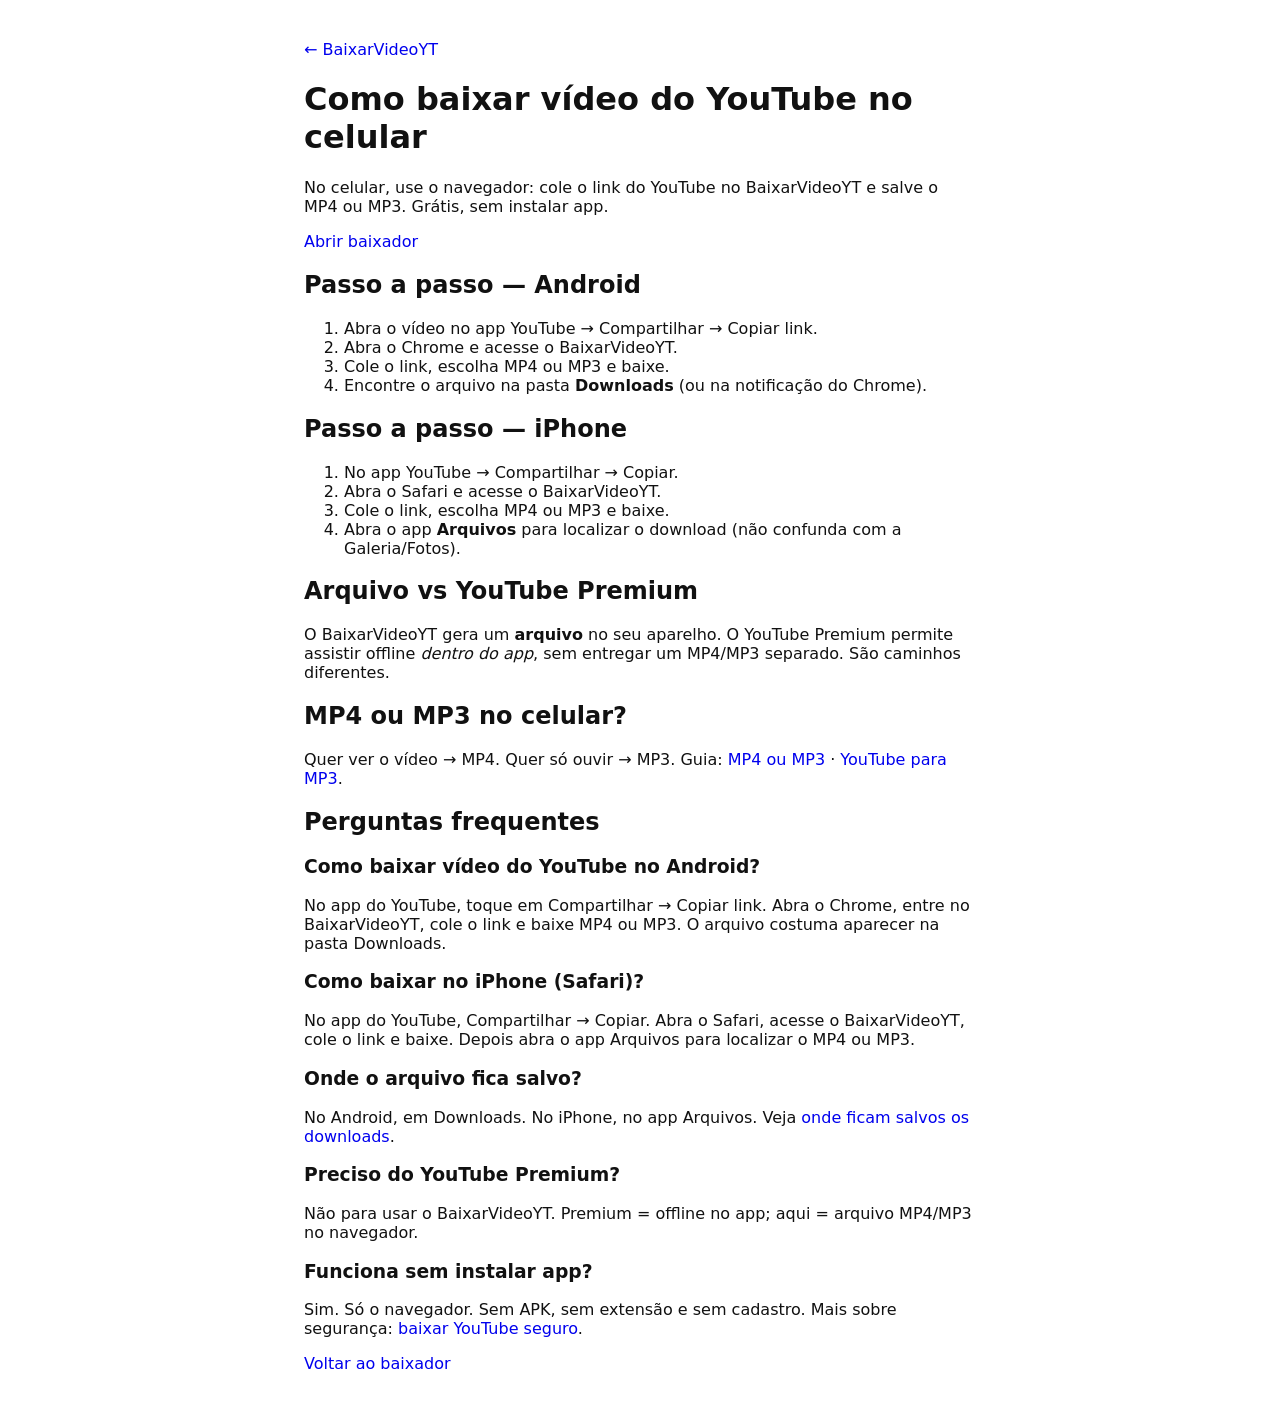
<file: baixar-youtube-no-celular.html>
<!DOCTYPE html>
<html lang="pt-BR">
<head>
  <meta charset="UTF-8">
  <meta name="viewport" content="width=device-width, initial-scale=1.0">
  <title>Como Baixar Vídeo do YouTube no Celular (Android e iPhone) | BaixarVideoYT</title>
  <meta name="description" content="Baixe vídeos do YouTube no Android ou iPhone pelo navegador: copie o link no app, cole no BaixarVideoYT e salve MP4 ou MP3. Grátis, sem instalar.">
  <link rel="canonical" href="https://baixarvideoyt.com.br/baixar-youtube-no-celular">
  <meta property="og:title" content="Como Baixar YouTube no Celular | BaixarVideoYT">
  <meta property="og:description" content="Android e iPhone: copie o link no app, cole no BaixarVideoYT e salve MP4 ou MP3. Grátis, sem instalar.">
  <meta property="og:url" content="https://baixarvideoyt.com.br/baixar-youtube-no-celular">
  <meta property="og:type" content="website">
  <meta property="og:locale" content="pt_BR">
  <link rel="stylesheet" href="/assets/css/style.css">
  <script type="application/ld+json">
  {
    "@context": "https://schema.org",
    "@type": "FAQPage",
    "mainEntity": [
      {
        "@type": "Question",
        "name": "Como baixar vídeo do YouTube no Android?",
        "acceptedAnswer": {
          "@type": "Answer",
          "text": "No app do YouTube, toque em Compartilhar → Copiar link. Abra o Chrome, entre no BaixarVideoYT, cole o link e baixe MP4 ou MP3. O arquivo costuma aparecer na pasta Downloads."
        }
      },
      {
        "@type": "Question",
        "name": "Como baixar no iPhone (Safari)?",
        "acceptedAnswer": {
          "@type": "Answer",
          "text": "No app do YouTube, Compartilhar → Copiar. Abra o Safari, acesse o BaixarVideoYT, cole o link e baixe. Depois abra o app Arquivos para localizar o MP4 ou MP3."
        }
      },
      {
        "@type": "Question",
        "name": "Onde o arquivo fica salvo?",
        "acceptedAnswer": {
          "@type": "Answer",
          "text": "No Android, em Downloads (ou na notificação do Chrome). No iPhone, no app Arquivos. Detalhes em: onde ficam salvos os downloads."
        }
      },
      {
        "@type": "Question",
        "name": "Preciso do YouTube Premium?",
        "acceptedAnswer": {
          "@type": "Answer",
          "text": "Não para usar o BaixarVideoYT. O Premium oferece offline dentro do app do YouTube; aqui você gera um arquivo MP4/MP3 no navegador."
        }
      },
      {
        "@type": "Question",
        "name": "Funciona sem instalar app?",
        "acceptedAnswer": {
          "@type": "Answer",
          "text": "Sim. No celular você só precisa do navegador. Sem APK, sem extensão e sem cadastro."
        }
      }
    ]
  }
  </script>
</head>
<body>
  <main class="pf-page" style="max-width:720px;margin:0 auto;padding:1.5rem;">
    <p><a href="/">← BaixarVideoYT</a></p>
    <h1>Como baixar vídeo do YouTube no celular</h1>
    <p>No celular, use o navegador: cole o link do YouTube no BaixarVideoYT e salve o MP4 ou MP3. Grátis, sem instalar app.</p>
    <p><a href="/#downloader">Abrir baixador</a></p>

    <h2>Passo a passo — Android</h2>
    <ol>
      <li>Abra o vídeo no app YouTube → Compartilhar → Copiar link.</li>
      <li>Abra o Chrome e acesse o BaixarVideoYT.</li>
      <li>Cole o link, escolha MP4 ou MP3 e baixe.</li>
      <li>Encontre o arquivo na pasta <strong>Downloads</strong> (ou na notificação do Chrome).</li>
    </ol>

    <h2>Passo a passo — iPhone</h2>
    <ol>
      <li>No app YouTube → Compartilhar → Copiar.</li>
      <li>Abra o Safari e acesse o BaixarVideoYT.</li>
      <li>Cole o link, escolha MP4 ou MP3 e baixe.</li>
      <li>Abra o app <strong>Arquivos</strong> para localizar o download (não confunda com a Galeria/Fotos).</li>
    </ol>

    <h2>Arquivo vs YouTube Premium</h2>
    <p>O BaixarVideoYT gera um <strong>arquivo</strong> no seu aparelho. O YouTube Premium permite assistir offline <em>dentro do app</em>, sem entregar um MP4/MP3 separado. São caminhos diferentes.</p>

    <h2>MP4 ou MP3 no celular?</h2>
    <p>Quer ver o vídeo → MP4. Quer só ouvir → MP3. Guia: <a href="/mp4-ou-mp3-youtube">MP4 ou MP3</a> · <a href="/youtube-para-mp3">YouTube para MP3</a>.</p>

    <h2>Perguntas frequentes</h2>
    <h3>Como baixar vídeo do YouTube no Android?</h3>
    <p>No app do YouTube, toque em Compartilhar → Copiar link. Abra o Chrome, entre no BaixarVideoYT, cole o link e baixe MP4 ou MP3. O arquivo costuma aparecer na pasta Downloads.</p>
    <h3>Como baixar no iPhone (Safari)?</h3>
    <p>No app do YouTube, Compartilhar → Copiar. Abra o Safari, acesse o BaixarVideoYT, cole o link e baixe. Depois abra o app Arquivos para localizar o MP4 ou MP3.</p>
    <h3>Onde o arquivo fica salvo?</h3>
    <p>No Android, em Downloads. No iPhone, no app Arquivos. Veja <a href="/onde-ficam-salvos-downloads-youtube">onde ficam salvos os downloads</a>.</p>
    <h3>Preciso do YouTube Premium?</h3>
    <p>Não para usar o BaixarVideoYT. Premium = offline no app; aqui = arquivo MP4/MP3 no navegador.</p>
    <h3>Funciona sem instalar app?</h3>
    <p>Sim. Só o navegador. Sem APK, sem extensão e sem cadastro. Mais sobre segurança: <a href="/baixar-youtube-seguro">baixar YouTube seguro</a>.</p>

    <p><a href="/#downloader">Voltar ao baixador</a></p>
  </main>
</body>
</html>
</file>
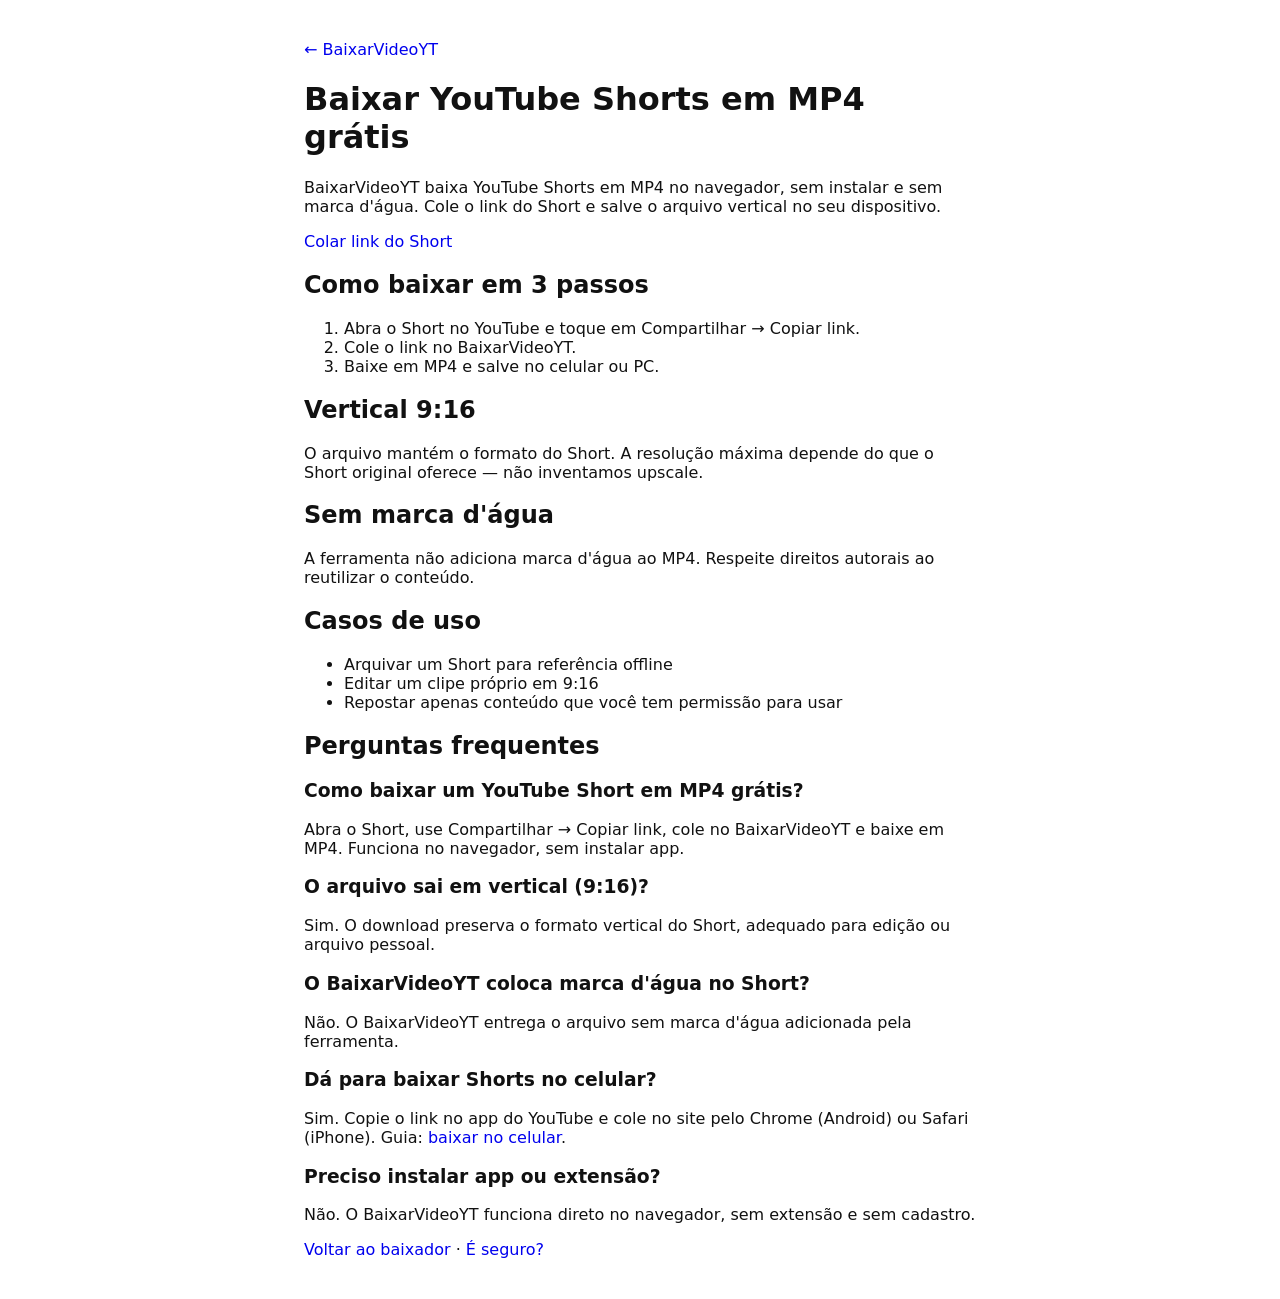
<file: baixar-youtube-shorts.html>
<!DOCTYPE html>
<html lang="pt-BR">
<head>
  <meta charset="UTF-8">
  <meta name="viewport" content="width=device-width, initial-scale=1.0">
  <title>Baixar YouTube Shorts em MP4 Grátis (sem marca d'água) | BaixarVideoYT</title>
  <meta name="description" content="Baixe Shorts do YouTube em MP4 vertical, online e grátis. Sem cadastro, sem instalar e sem marca d'água. Cole o link do Short no BaixarVideoYT.">
  <link rel="canonical" href="https://baixarvideoyt.com.br/baixar-youtube-shorts">
  <meta property="og:title" content="Baixar YouTube Shorts em MP4 Grátis | BaixarVideoYT">
  <meta property="og:description" content="Baixe Shorts do YouTube em MP4 vertical, online e grátis. Sem cadastro e sem instalar.">
  <meta property="og:url" content="https://baixarvideoyt.com.br/baixar-youtube-shorts">
  <meta property="og:type" content="website">
  <meta property="og:locale" content="pt_BR">
  <link rel="stylesheet" href="/assets/css/style.css">
  <script type="application/ld+json">
  {
    "@context": "https://schema.org",
    "@type": "FAQPage",
    "mainEntity": [
      {
        "@type": "Question",
        "name": "Como baixar um YouTube Short em MP4 grátis?",
        "acceptedAnswer": {
          "@type": "Answer",
          "text": "Abra o Short, use Compartilhar → Copiar link, cole no BaixarVideoYT e baixe em MP4. Funciona no navegador, sem instalar app."
        }
      },
      {
        "@type": "Question",
        "name": "O arquivo sai em vertical (9:16)?",
        "acceptedAnswer": {
          "@type": "Answer",
          "text": "Sim. O download preserva o formato vertical do Short, adequado para edição ou arquivo pessoal."
        }
      },
      {
        "@type": "Question",
        "name": "O BaixarVideoYT coloca marca d'água no Short?",
        "acceptedAnswer": {
          "@type": "Answer",
          "text": "Não. O BaixarVideoYT entrega o arquivo sem marca d'água adicionada pela ferramenta."
        }
      },
      {
        "@type": "Question",
        "name": "Dá para baixar Shorts no celular?",
        "acceptedAnswer": {
          "@type": "Answer",
          "text": "Sim. Copie o link no app do YouTube e cole no site pelo Chrome (Android) ou Safari (iPhone)."
        }
      },
      {
        "@type": "Question",
        "name": "Preciso instalar app ou extensão?",
        "acceptedAnswer": {
          "@type": "Answer",
          "text": "Não. O BaixarVideoYT funciona direto no navegador, sem extensão e sem cadastro."
        }
      }
    ]
  }
  </script>
</head>
<body>
  <main class="pf-page" style="max-width:720px;margin:0 auto;padding:1.5rem;">
    <p><a href="/">← BaixarVideoYT</a></p>
    <h1>Baixar YouTube Shorts em MP4 grátis</h1>
    <p>BaixarVideoYT baixa YouTube Shorts em MP4 no navegador, sem instalar e sem marca d'água. Cole o link do Short e salve o arquivo vertical no seu dispositivo.</p>
    <p><a href="/#downloader">Colar link do Short</a></p>

    <h2>Como baixar em 3 passos</h2>
    <ol>
      <li>Abra o Short no YouTube e toque em Compartilhar → Copiar link.</li>
      <li>Cole o link no BaixarVideoYT.</li>
      <li>Baixe em MP4 e salve no celular ou PC.</li>
    </ol>

    <h2>Vertical 9:16</h2>
    <p>O arquivo mantém o formato do Short. A resolução máxima depende do que o Short original oferece — não inventamos upscale.</p>

    <h2>Sem marca d'água</h2>
    <p>A ferramenta não adiciona marca d'água ao MP4. Respeite direitos autorais ao reutilizar o conteúdo.</p>

    <h2>Casos de uso</h2>
    <ul>
      <li>Arquivar um Short para referência offline</li>
      <li>Editar um clipe próprio em 9:16</li>
      <li>Repostar apenas conteúdo que você tem permissão para usar</li>
    </ul>

    <h2>Perguntas frequentes</h2>
    <h3>Como baixar um YouTube Short em MP4 grátis?</h3>
    <p>Abra o Short, use Compartilhar → Copiar link, cole no BaixarVideoYT e baixe em MP4. Funciona no navegador, sem instalar app.</p>
    <h3>O arquivo sai em vertical (9:16)?</h3>
    <p>Sim. O download preserva o formato vertical do Short, adequado para edição ou arquivo pessoal.</p>
    <h3>O BaixarVideoYT coloca marca d'água no Short?</h3>
    <p>Não. O BaixarVideoYT entrega o arquivo sem marca d'água adicionada pela ferramenta.</p>
    <h3>Dá para baixar Shorts no celular?</h3>
    <p>Sim. Copie o link no app do YouTube e cole no site pelo Chrome (Android) ou Safari (iPhone). Guia: <a href="/baixar-youtube-no-celular">baixar no celular</a>.</p>
    <h3>Preciso instalar app ou extensão?</h3>
    <p>Não. O BaixarVideoYT funciona direto no navegador, sem extensão e sem cadastro.</p>

    <p><a href="/#downloader">Voltar ao baixador</a> · <a href="/baixar-youtube-seguro">É seguro?</a></p>
  </main>
</body>
</html>
</file>
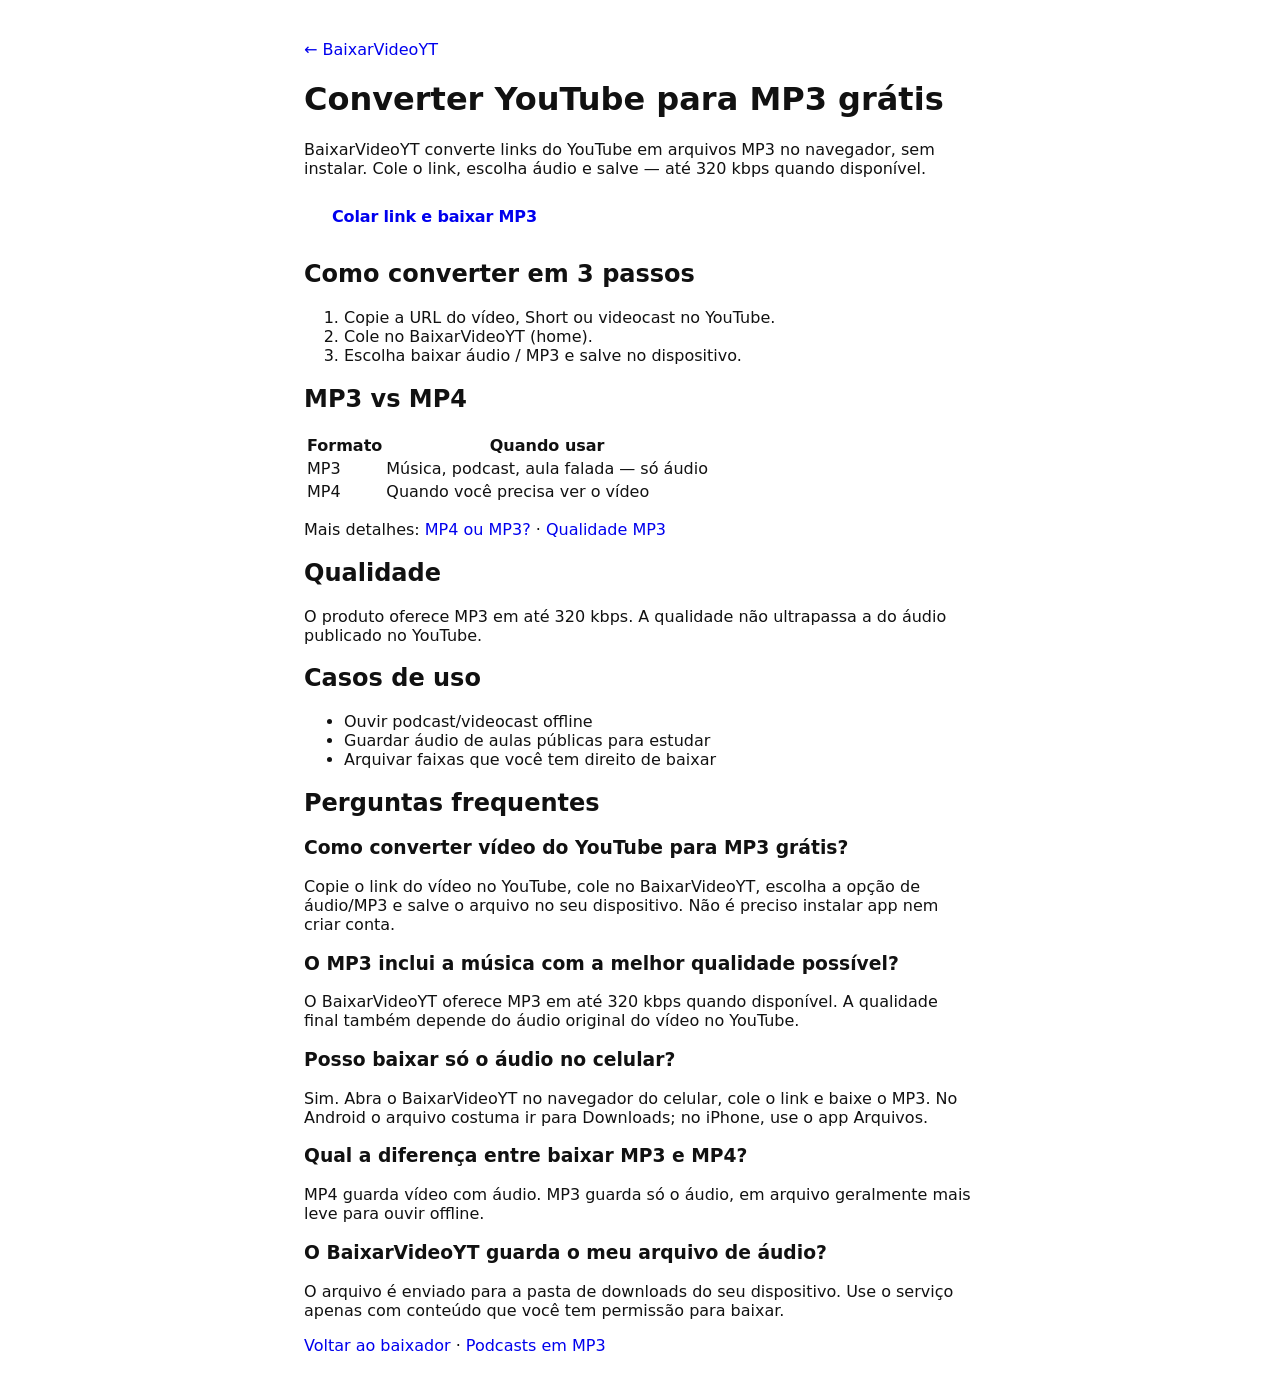
<file: youtube-para-mp3.html>
<!DOCTYPE html>
<html lang="pt-BR">
<head>
  <meta charset="UTF-8">
  <meta name="viewport" content="width=device-width, initial-scale=1.0">
  <title>Converter YouTube para MP3 Grátis (até 320 kbps) | BaixarVideoYT</title>
  <meta name="description" content="Baixe o áudio de qualquer link do YouTube em MP3, online e grátis. Até 320 kbps, sem cadastro e sem instalar. Cole o link no BaixarVideoYT.">
  <link rel="canonical" href="https://baixarvideoyt.com.br/youtube-para-mp3">
  <meta property="og:title" content="Converter YouTube para MP3 Grátis | BaixarVideoYT">
  <meta property="og:description" content="Baixe o áudio de qualquer link do YouTube em MP3, online e grátis. Sem cadastro e sem instalar.">
  <meta property="og:url" content="https://baixarvideoyt.com.br/youtube-para-mp3">
  <meta property="og:type" content="website">
  <meta property="og:locale" content="pt_BR">
  <link rel="stylesheet" href="/assets/css/style.css">
  <script type="application/ld+json">
  {
    "@context": "https://schema.org",
    "@type": "FAQPage",
    "mainEntity": [
      {
        "@type": "Question",
        "name": "Como converter vídeo do YouTube para MP3 grátis?",
        "acceptedAnswer": {
          "@type": "Answer",
          "text": "Copie o link do vídeo no YouTube, cole no BaixarVideoYT, escolha a opção de áudio/MP3 e salve o arquivo no seu dispositivo. Não é preciso instalar app nem criar conta."
        }
      },
      {
        "@type": "Question",
        "name": "O MP3 inclui a música com a melhor qualidade possível?",
        "acceptedAnswer": {
          "@type": "Answer",
          "text": "O BaixarVideoYT oferece MP3 em até 320 kbps quando disponível. A qualidade final também depende do áudio original do vídeo no YouTube."
        }
      },
      {
        "@type": "Question",
        "name": "Posso baixar só o áudio no celular?",
        "acceptedAnswer": {
          "@type": "Answer",
          "text": "Sim. Abra o BaixarVideoYT no navegador do celular, cole o link e baixe o MP3. No Android o arquivo costuma ir para Downloads; no iPhone, use o app Arquivos."
        }
      },
      {
        "@type": "Question",
        "name": "Qual a diferença entre baixar MP3 e MP4?",
        "acceptedAnswer": {
          "@type": "Answer",
          "text": "MP4 guarda vídeo com áudio. MP3 guarda só o áudio, em arquivo geralmente mais leve para ouvir offline. Veja também a página MP4 ou MP3."
        }
      },
      {
        "@type": "Question",
        "name": "O BaixarVideoYT guarda o meu arquivo de áudio?",
        "acceptedAnswer": {
          "@type": "Answer",
          "text": "O arquivo é enviado para a pasta de downloads do seu dispositivo. Use o serviço apenas com conteúdo que você tem permissão para baixar."
        }
      }
    ]
  }
  </script>
</head>
<body>
  <main class="pf-page" style="max-width:720px;margin:0 auto;padding:1.5rem;">
    <p><a href="/">← BaixarVideoYT</a></p>
    <h1>Converter YouTube para MP3 grátis</h1>
    <p>BaixarVideoYT converte links do YouTube em arquivos MP3 no navegador, sem instalar. Cole o link, escolha áudio e salve — até 320 kbps quando disponível.</p>
    <p><a class="pf-btn" href="/#downloader">Colar link e baixar MP3</a></p>

    <h2>Como converter em 3 passos</h2>
    <ol>
      <li>Copie a URL do vídeo, Short ou videocast no YouTube.</li>
      <li>Cole no BaixarVideoYT (home).</li>
      <li>Escolha baixar áudio / MP3 e salve no dispositivo.</li>
    </ol>

    <h2>MP3 vs MP4</h2>
    <table>
      <thead><tr><th>Formato</th><th>Quando usar</th></tr></thead>
      <tbody>
        <tr><td>MP3</td><td>Música, podcast, aula falada — só áudio</td></tr>
        <tr><td>MP4</td><td>Quando você precisa ver o vídeo</td></tr>
      </tbody>
    </table>
    <p>Mais detalhes: <a href="/mp4-ou-mp3-youtube">MP4 ou MP3?</a> · <a href="/qualidade-mp3-youtube">Qualidade MP3</a></p>

    <h2>Qualidade</h2>
    <p>O produto oferece MP3 em até 320 kbps. A qualidade não ultrapassa a do áudio publicado no YouTube.</p>

    <h2>Casos de uso</h2>
    <ul>
      <li>Ouvir podcast/videocast offline</li>
      <li>Guardar áudio de aulas públicas para estudar</li>
      <li>Arquivar faixas que você tem direito de baixar</li>
    </ul>

    <h2>Perguntas frequentes</h2>
    <h3>Como converter vídeo do YouTube para MP3 grátis?</h3>
    <p>Copie o link do vídeo no YouTube, cole no BaixarVideoYT, escolha a opção de áudio/MP3 e salve o arquivo no seu dispositivo. Não é preciso instalar app nem criar conta.</p>
    <h3>O MP3 inclui a música com a melhor qualidade possível?</h3>
    <p>O BaixarVideoYT oferece MP3 em até 320 kbps quando disponível. A qualidade final também depende do áudio original do vídeo no YouTube.</p>
    <h3>Posso baixar só o áudio no celular?</h3>
    <p>Sim. Abra o BaixarVideoYT no navegador do celular, cole o link e baixe o MP3. No Android o arquivo costuma ir para Downloads; no iPhone, use o app Arquivos.</p>
    <h3>Qual a diferença entre baixar MP3 e MP4?</h3>
    <p>MP4 guarda vídeo com áudio. MP3 guarda só o áudio, em arquivo geralmente mais leve para ouvir offline.</p>
    <h3>O BaixarVideoYT guarda o meu arquivo de áudio?</h3>
    <p>O arquivo é enviado para a pasta de downloads do seu dispositivo. Use o serviço apenas com conteúdo que você tem permissão para baixar.</p>

    <p><a href="/#downloader">Voltar ao baixador</a> · <a href="/baixar-podcast-youtube">Podcasts em MP3</a></p>
  </main>
</body>
</html>
</file>
<file: assets/css/style.css>
:root {
  /* Cores Base e Tokens - SaaS Premium Design System */
  --color-bg: #FFFFFF;
  --color-bg-alt: #F5F5F4;
  --color-ink: #111111;
  --color-ink-muted: #6B7280;
  --color-accent: #CCFF00;
  --color-accent-ink: #111111;
  
  --pf-surface-high: #eaeaea;
  --pf-surface-highest: #d4d4d4;
  --pf-ring: rgba(204, 255, 0, 0.4);

  /* Fontes */
  --pf-font-body: 'Inter', system-ui, -apple-system, sans-serif;
  --pf-font-display: 'Space Grotesk', system-ui, -apple-system, sans-serif;
  --pf-font-mono: 'JetBrains Mono', monospace;

  /* Formas e Espaçamentos */
  --radius-card: 12px;
  --radius-pill: 999px;
  --scale-base: 8px;

  /* Específicos para Tema */
  --color-header-bg: rgba(255, 255, 255, 0.9);
  --pf-shadow-card: 0 1px 2px rgba(0, 0, 0, 0.05);
  --pf-shadow-hover: 0 4px 6px -1px rgba(0, 0, 0, 0.1);
}

[data-theme="dark"] {
  --color-bg: #09090b;
  --color-bg-alt: #18181b;
  --color-ink: #fafafa;
  --color-ink-muted: #a1a1aa;
  --color-accent: #CCFF00;
  --color-accent-ink: #111111;
  
  --pf-surface-high: #27272a;
  --pf-surface-highest: #3f3f46;
  --pf-ring: rgba(204, 255, 0, 0.3);

  --color-header-bg: rgba(9, 9, 11, 0.9);
  --pf-shadow-card: none;
  --pf-shadow-hover: 0 4px 6px -1px rgba(0, 0, 0, 0.3);
}

* {
  box-sizing: border-box;
}

a {
  text-decoration: none !important;
}

/* Foco Acessível (Shadcn-like) */
*:focus-visible {
  outline: 2px solid var(--pf-ring);
  outline-offset: 2px;
  border-radius: 4px;
}
.pf-btn:focus-visible, .pf-search-box__input:focus-visible {
  border-radius: var(--radius-pill);
}

body {
  background-color: var(--color-bg);
  color: var(--color-ink);
  font-family: var(--pf-font-body);
  min-height: 100vh;
  margin: 0;
  padding: 0;
  -webkit-font-smoothing: antialiased;
  transition: background-color 0.3s ease, color 0.3s ease;
}

/* Layout Estrutural Nativo */
.pf-container {
  max-width: 1200px;
  margin: 0 auto;
  padding: 0 1.5rem;
}

.pf-section { padding: 96px 0; }
.pf-section-alt { background-color: var(--color-bg-alt); padding: 96px 0; border-top: 1px solid var(--pf-surface-high); border-bottom: 1px solid var(--pf-surface-high); }

@media (max-width: 768px) {
  .pf-section, .pf-section-alt { padding: 56px 0; }
}

.pf-flex { display: flex; }
.pf-flex-wrap { flex-wrap: wrap; }
.pf-items-center { align-items: center; }
.pf-justify-between { justify-content: space-between; }
.pf-justify-center { justify-content: center; }
.pf-gap-sm { gap: 1rem; }
.pf-gap-md { gap: 1.5rem; }
.pf-gap-lg { gap: 3rem; }

.pf-mt-md { margin-top: 1.5rem; }
.pf-mb-sm { margin-bottom: 0.5rem; }
.pf-mb-md { margin-bottom: 1.5rem; }
.pf-mb-lg { margin-bottom: 3rem; }
.pf-mb-xl { margin-bottom: 4rem; }
.pf-mt-xl { margin-top: 4rem; }

.pf-text-center { text-align: center; }

/* Cabeçalho */
.pf-header {
  background-color: var(--color-header-bg);
  backdrop-filter: blur(12px);
  border-bottom: 1px solid var(--pf-surface-high);
  position: sticky;
  top: 0;
  z-index: 50;
  padding: 1rem 0;
}

.pf-header__brand {
  text-decoration: none;
  color: var(--color-ink);
  font-family: var(--pf-font-display);
  font-weight: 800;
  font-size: 1.35rem;
  letter-spacing: -0.04em;
}

.pf-nav { display: none; }
@media (min-width: 768px) {
  .pf-nav { display: flex; align-items: center; gap: 2rem; }
  .pf-nav a { text-decoration: none; color: var(--color-ink-muted); font-size: 0.95rem; font-weight: 500; transition: color 0.2s; }
  .pf-nav a:hover { color: var(--color-ink); }
}

/* Badges */
.pf-badge {
  font-size: 12px;
  padding: 0.35rem 0.75rem;
  border-radius: var(--radius-pill);
  display: inline-flex;
  align-items: center;
  background-color: var(--color-bg-alt);
  color: var(--color-ink-muted);
  font-weight: 600;
  letter-spacing: 0.02em;
}
.pf-badge--accent {
  background-color: transparent;
  color: var(--color-ink);
  border: 1px solid var(--color-accent);
}
.pf-badge--accent .material-symbols-outlined { color: #8eb300 !important; }

/* Hero */
.pf-hero-layout {
  display: grid;
  grid-template-columns: 1fr;
  gap: 3rem;
  align-items: center;
}

@media (min-width: 992px) {
  .pf-hero-layout {
    grid-template-columns: 1fr 1fr;
    gap: 4rem;
  }
}

.pf-hero__title {
  font-family: var(--pf-font-display);
  font-weight: 800;
  font-size: 2.25rem;
  line-height: 1.1;
  letter-spacing: -0.05em;
  margin-bottom: 1.25rem;
  color: var(--color-ink);
  text-wrap: balance;
}

.pf-hero__subtitle {
  color: var(--color-ink-muted);
  font-size: 1rem;
  line-height: 1.6;
  max-width: 500px;
  margin-bottom: 2rem;
}

@media (min-width: 768px) {
  .pf-hero__title { font-size: 3rem; }
  .pf-hero__subtitle { font-size: 1.15rem; }
}

/* Formulário e Busca */
.pf-search-box {
  background-color: var(--color-bg);
  border-radius: 16px;
  padding: 0.5rem;
  box-shadow: var(--pf-shadow-card);
  border: 1px solid var(--pf-surface-high);
  width: 100%;
  max-width: 600px;
  transition: all 0.2s;
}

@media (min-width: 576px) {
  .pf-search-box {
    border-radius: var(--radius-pill);
    padding: 0.35rem;
  }
}

.pf-search-box:focus-within {
  border-color: var(--color-accent);
}

.pf-search-box__inner {
  display: flex;
  align-items: stretch;
  flex-direction: column;
  gap: 0.5rem;
}

@media (min-width: 576px) {
  .pf-search-box__inner {
    align-items: center;
    flex-direction: row;
    gap: 0;
  }
}

.pf-search-box__input-wrapper {
  display: flex;
  align-items: center;
  flex: 1;
  min-width: 0;
}

.pf-search-box__icon {
  padding-left: 1.25rem;
  color: var(--color-ink-muted);
  font-size: 1.2rem;
}

.pf-search-box__clear {
  background: transparent;
  border: none;
  color: var(--color-ink-muted);
  padding: 0.5rem 1.25rem 0.5rem 0.5rem;
  cursor: pointer;
  display: flex;
  align-items: center;
  justify-content: center;
}
.pf-search-box__clear:hover {
  color: var(--color-ink);
}

.pf-search-box__input {
  background: transparent;
  border: none;
  color: var(--color-ink);
  flex: 1;
  font-size: 16px;
  padding: 0.75rem 0.5rem 0.75rem 0.75rem;
  width: 100%;
  border-radius: var(--radius-pill);
  min-width: 0;
}
.pf-search-box__input::placeholder { color: var(--color-ink-muted); }
.pf-search-box__input:focus { outline: none; }

.pf-search-box__btn {
  width: 100%;
  border-radius: 8px;
}
@media (min-width: 576px) {
  .pf-search-box__btn {
    width: auto;
    border-radius: var(--radius-pill);
  }
}

/* Mockup Visual */
.pf-hero-mockup {
  position: relative;
  background: var(--color-bg);
  border: 1px solid var(--pf-surface-highest);
  border-radius: 16px;
  padding: 1.5rem;
  box-shadow: var(--pf-shadow-card);
  transform: rotate(2deg);
  transition: transform 0.4s ease;
}
.pf-hero-mockup:hover {
  transform: rotate(0deg) translateY(-5px);
}
.pf-hero-mockup img {
  width: 100%;
  border-radius: 8px;
  aspect-ratio: 16/9;
  object-fit: cover;
  margin-bottom: 1rem;
  border: 1px solid var(--pf-surface-high);
}
.pf-mockup-btn {
  display: flex;
  align-items: center;
  justify-content: center;
  padding: 0.75rem;
  background: var(--color-bg-alt);
  border-radius: var(--radius-pill);
  color: var(--color-ink-muted);
  font-weight: 500;
  font-size: 0.85rem;
  gap: 0.5rem;
  flex: 1;
}

/* Botões Globais */
.pf-btn {
  border: none;
  border-radius: var(--radius-pill);
  padding: 0.85rem 1.75rem;
  font-family: var(--pf-font-display);
  font-weight: 700;
  font-size: 1rem;
  letter-spacing: -0.01em;
  cursor: pointer;
  display: inline-flex;
  align-items: center;
  justify-content: center;
  transition: all 0.2s;
  outline: none;
}
.pf-btn:focus-visible { outline: 2px solid var(--pf-ring); outline-offset: 2px; }

.pf-btn--primary {
  background: var(--color-accent);
  color: var(--color-accent-ink);
}
.pf-btn--primary:hover { 
  background: #BBE600; 
}
.pf-btn--primary:disabled { opacity: 0.5; cursor: not-allowed; }

.pf-btn--secondary {
  background: transparent;
  color: var(--color-ink);
  border: 1px solid var(--pf-surface-highest);
}
.pf-btn--secondary:hover {
  background: var(--color-bg-alt);
  border-color: var(--color-ink-muted);
}

.pf-btn--tertiary {
  background: var(--color-ink);
  color: var(--color-bg);
}
.pf-btn--tertiary:hover { background: #333; }

.pf-btn--icon {
  background-color: transparent;
  color: var(--color-ink-muted);
  padding: 0.65rem;
  border-radius: var(--radius-pill);
  margin-right: 0.25rem;
}
.pf-btn--icon:hover { background-color: var(--color-bg-alt); color: var(--color-ink); }

/* Prova Social */
.pf-social-proof {
  background-color: var(--color-ink);
  color: var(--color-bg);
  padding: 3rem 0;
}
.pf-social-grid {
  display: grid;
  grid-template-columns: repeat(2, 1fr);
  gap: 2rem;
  text-align: center;
}
@media (min-width: 768px) {
  .pf-social-grid { grid-template-columns: repeat(4, 1fr); }
}
.pf-social-num {
  font-family: var(--pf-font-display);
  font-size: 2.5rem;
  font-weight: 800;
  color: var(--color-accent);
  line-height: 1;
  margin-bottom: 0.5rem;
}
.pf-social-label {
  font-size: 0.9rem;
  color: #A3A3A3;
  font-weight: 500;
}

/* Features (3 Colunas) */
.pf-features-grid {
  display: grid;
  grid-template-columns: 1fr;
  gap: 2.5rem;
}
@media (min-width: 768px) {
  .pf-features-grid { grid-template-columns: repeat(3, 1fr); }
}
.pf-feature-icon {
  width: 48px;
  height: 48px;
  background-color: var(--color-bg);
  border: 1px solid var(--pf-surface-high);
  border-radius: 12px;
  display: flex;
  align-items: center;
  justify-content: center;
  margin-bottom: 1.25rem;
  color: var(--color-ink);
}
.pf-feature-title {
  font-family: var(--pf-font-display);
  font-weight: 700;
  font-size: 1.25rem;
  margin: 0 0 0.5rem 0;
  color: var(--color-ink);
}
.pf-feature-desc {
  color: var(--color-ink-muted);
  line-height: 1.6;
  font-size: 0.95rem;
  margin: 0;
}
.pf-feature-card {
  transition: transform 0.2s, box-shadow 0.2s;
}
.pf-feature-card:hover {
  transform: translateY(-4px);
  box-shadow: var(--pf-shadow-hover);
}

/* Stepper Horizontal */
.pf-step-cards {
  display: grid;
  grid-template-columns: 1fr;
  gap: 1.5rem;
}
@media (min-width: 768px) {
  .pf-step-cards { grid-template-columns: repeat(3, 1fr); }
}
.pf-step-card {
  text-align: left;
  position: relative;
  border-top: 4px solid var(--pf-surface-high);
  transition: border-color 0.2s;
}
.pf-step-card:hover {
  border-top-color: var(--color-accent);
}
.pf-step-number {
  font-family: var(--pf-font-mono);
  font-size: 0.85rem;
  font-weight: 600;
  color: var(--color-ink-muted);
  margin-bottom: 1.5rem;
  display: inline-block;
  background: var(--color-bg-alt);
  padding: 0.25rem 0.6rem;
  border-radius: 4px;
}

/* Histórico Grid e Cards */
.pf-grid {
  display: grid;
  grid-template-columns: repeat(auto-fill, minmax(300px, 1fr));
  gap: 1.5rem;
}

.pf-card {
  background-color: var(--color-bg);
  border: 1px solid var(--pf-surface-high);
  border-radius: var(--radius-card);
  padding: 1.5rem;
}

.pf-card__title {
  font-family: var(--pf-font-display);
  font-size: 1.05rem;
  font-weight: 700;
  margin: 0 0 0.5rem 0;
  color: var(--color-ink);
}

/* Feedback & Animacoes */
.pf-spinner {
  display: inline-block;
  width: 16px;
  height: 16px;
  border: 2px solid rgba(17,17,17,0.3);
  border-radius: 50%;
  border-top-color: var(--color-ink);
  animation: spin 0.8s ease-in-out infinite;
  margin-right: 0.5rem;
}
@keyframes spin { to { transform: rotate(360deg); } }

.pf-feedback {
  display: none;
  background-color: var(--color-bg);
  border-radius: var(--radius-card);
  padding: 1rem;
  margin-top: 1rem;
  border: 1px solid var(--pf-surface-high);
  max-width: 600px;
}
.pf-feedback__text { color: var(--color-ink); }

/* FAQ Acordeão */
.pf-faq-item {
  background-color: var(--color-bg);
  border: 1px solid var(--pf-surface-high);
  border-radius: var(--radius-card);
  padding: 1.5rem 1.75rem;
  margin-bottom: 1rem;
  transition: all 0.2s;
  box-shadow: var(--pf-shadow-card);
}

.pf-faq-item summary {
  font-family: var(--pf-font-display);
  font-size: 1.15rem;
  font-weight: 700;
  color: var(--color-ink);
  cursor: pointer;
  list-style: none;
  position: relative;
  outline: none;
}
.pf-faq-item summary::-webkit-details-marker { display: none; }
.pf-faq-item p {
  color: var(--color-ink-muted);
  line-height: 1.6;
  font-size: 1rem;
  margin-top: 1rem;
  margin-bottom: 0;
}
.pf-faq-icon {
  transition: transform 0.2s, color 0.2s;
}
.pf-faq-item:hover .pf-faq-icon {
  color: var(--color-accent) !important;
}
.pf-faq-item[open] .pf-faq-icon {
  transform: rotate(180deg);
  color: var(--color-accent) !important;
}

/* Ad Block */
.pf-ad-block {
  margin: 0 auto; 
  max-width: 728px; 
  height: 90px; 
  background: var(--color-bg-alt); 
  border: 1px dashed var(--pf-surface-highest); 
  display: flex; 
  align-items: center; 
  justify-content: center; 
  color: var(--color-ink-muted); 
  border-radius: var(--radius-card);
  position: relative;
}
.pf-ad-block::before {
  content: "Publicidade";
  position: absolute;
  top: -24px;
  left: 0;
  font-size: 0.75rem;
  color: var(--color-ink-muted);
  text-transform: uppercase;
  letter-spacing: 0.05em;
  font-weight: 600;
}

/* Preview Card Action */
.pf-preview-card {
  background: var(--color-bg);
  border: 1px solid var(--pf-surface-high);
  border-radius: var(--radius-card);
  padding: 1.5rem;
  max-width: 800px;
  margin: 0 auto;
}
.pf-preview-layout { flex-direction: column; }
@media (min-width: 768px) { .pf-preview-layout { flex-direction: row; align-items: flex-start; } }
.pf-preview-thumb {
  width: 100%;
  max-width: 320px;
  border-radius: 8px;
  overflow: hidden;
  flex-shrink: 0;
  border: 1px solid var(--pf-surface-high);
}
.pf-preview-thumb img { width: 100%; height: auto; display: block; aspect-ratio: 16/9; object-fit: cover; }
.pf-preview-info { flex-grow: 1; text-align: left; min-width: 0; }
.pf-preview-title {
  font-family: var(--pf-font-display);
  font-size: 1.25rem;
  font-weight: 700;
  margin: 0 0 0.5rem 0;
  color: var(--color-ink);
  display: -webkit-box; -webkit-line-clamp: 2; -webkit-box-orient: vertical; overflow: hidden;
}
.pf-preview-desc { font-size: 0.9rem; color: var(--color-ink-muted); margin-bottom: 1rem; display: -webkit-box; -webkit-line-clamp: 3; -webkit-box-orient: vertical; overflow: hidden; word-break: break-word; }

.pf-progress-bar { width: 100%; height: 8px; background: var(--color-bg-alt); border-radius: var(--radius-pill); overflow: hidden; }
.pf-progress-bar__fill { height: 100%; background: var(--color-ink); transition: width 0.3s ease; }

.fa-solid, .fa-regular, .fa-brands { vertical-align: middle; }

/* Toast Notifications (Shadcn style) */
#toast-container {
  position: fixed;
  bottom: 1.5rem;
  right: 1.5rem;
  display: flex;
  flex-direction: column;
  gap: 0.5rem;
  z-index: 9999;
  pointer-events: none;
}
.pf-toast {
  background: var(--color-bg);
  border: 1px solid var(--pf-surface-high);
  color: var(--color-ink);
  padding: 1rem 1.25rem;
  border-radius: var(--radius-card);
  box-shadow: var(--pf-shadow-card);
  display: flex;
  align-items: flex-start;
  gap: 0.75rem;
  font-size: 0.9rem;
  font-weight: 500;
  max-width: 380px;
  animation: slideIn 0.3s cubic-bezier(0.16, 1, 0.3, 1) forwards;
  pointer-events: auto;
}
.pf-toast--error {
  border-color: #ef4444;
}
.pf-toast--error i {
  color: #ef4444;
}
.pf-toast--success i {
  color: #10B981;
}
.pf-toast.hiding {
  animation: fadeOut 0.3s forwards;
}

@keyframes slideIn {
  from { transform: translateX(100%); opacity: 0; }
  to { transform: translateX(0); opacity: 1; }
}
@keyframes fadeOut {
  from { opacity: 1; }
  to { opacity: 0; }
}
</file>
